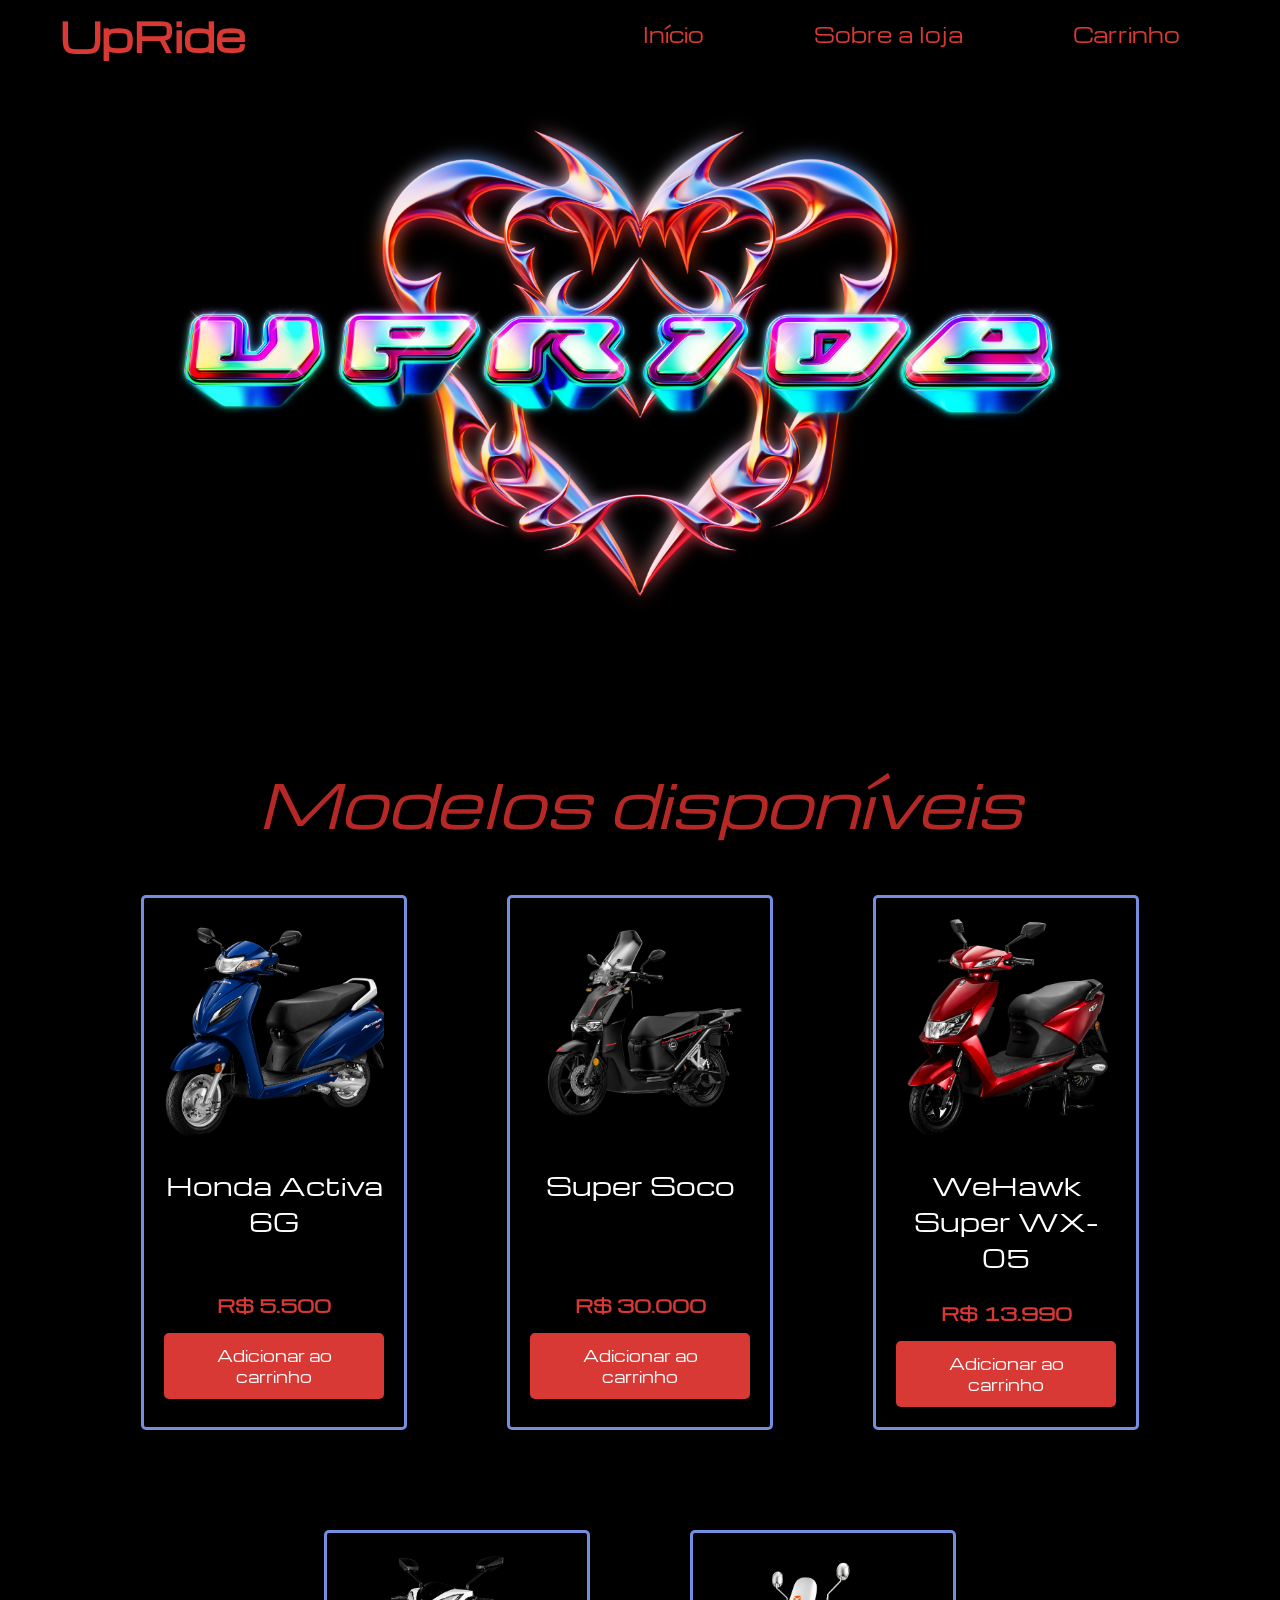
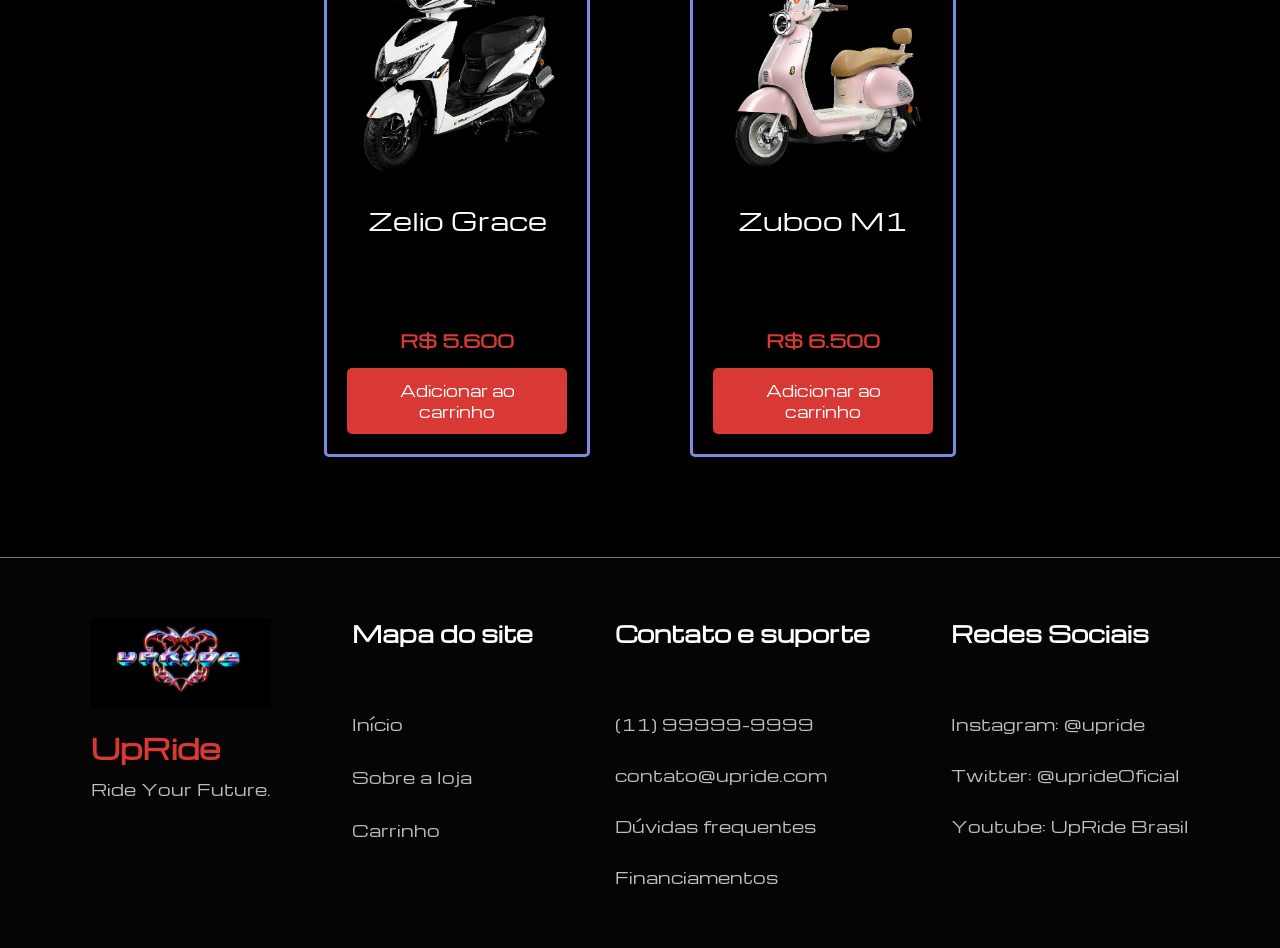
<file: index.html>
<!DOCTYPE html>
<html lang="pt-br">
<head>
    <meta charset="UTF-8">
    <meta name="viewport" content="width=device-width, initial-scale=1.0">
    <title>UpRide</title>
    <link href="https://fonts.googleapis.com/css2?family=Michroma&display=swap" rel="stylesheet">
    <link rel="stylesheet" href="./src/css/estilo.css">
</head>
<body>

    <header>
    <h1>UpRide</h1>
        <nav>
            <div class="menu">
                <a href="index.html">
                    Início
                </a>
                
                <a href="pages/sobre.html">
                    Sobre a loja
                </a>

                <a href="pages/loja.html">
                    Carrinho
                </a>
            </div>
        </nav>
    </header>

    <div class="banner">
        <img src="src/assets/img/banner.png">
    </div>

    <section>
        <h2>Modelos disponíveis</h2>

        <div class="cards">

            <div class="card">
                <img src="src/assets/img/honda-activa.png" alt="">
                <p>Honda Activa 6G</p>
                <p class="preco">R$ 5.500</p>
                <button onclick="adicionarCarrinho('Honda Activa 6G', 5500)">
                    Adicionar ao carrinho
                </button>
            </div>

            <div class="card">
                <img src="src/assets/img/super-soco.png" alt="">
                <p>Super Soco</p>
                <p class="preco">R$ 30.000</p>
                <button onclick="adicionarCarrinho('Super Soco', 30000)">
                    Adicionar ao carrinho
                </button>
            </div>

            <div class="card">
                <img src="src/assets/img/we-hawk.png" alt="">
                <p>WeHawk Super WX-05</p>
                <p class="preco">R$ 13.990</p>
                <button onclick="adicionarCarrinho('WeHawk Super WX-05', 13990)">
                    Adicionar ao carrinho
                </button>
            </div>

            <div class="card">
                <img src="src/assets/img/zelio-gracy.png" alt="">
                 <p>Zelio Grace</p>
                <p class="preco">R$ 5.600</p>
                <button onclick="adicionarCarrinho('Zelio Grace', 5600)">
                    Adicionar ao carrinho
                </button>
            </div>

            <div class="card">
                <img src="src/assets/img/zuboo-m1.png" alt="">
                 <p>Zuboo M1</p>
                <p class="preco">R$ 6.500</p>
                <button onclick="adicionarCarrinho('Zuboo M1', 6500)">
                    Adicionar ao carrinho
                </button>
            </div>

        </div>
    </section>

    <footer>
        <div class="footer-logo">
            <img src="src/assets/img/banner.png">
            <h3>UpRide</h3>
            <p>Ride Your Future.</p>
        </div>

        <div class="footer-links">
            <h4>Mapa do site</h4>

            <a href="../index.html">Início</a>
            <a href="sobre.html">Sobre a loja</a>
            <a href="loja.html">Carrinho</a>
        </div>

        <div class="footer-contato">
            <h4>Contato e suporte</h4>

            <p>(11) 99999-9999</p>
            <p>contato@upride.com</p>   
            <p>Dúvidas frequentes</p>
            <p>Financiamentos</p>
        </div>

        <div class="footer-social">
            <h4>Redes Sociais</h4>

            <p>Instagram: @upride</p>
            <p>Twitter: @uprideOficial</p>
            <p>Youtube: UpRide Brasil</p>
        </div>
    </footer>

    <script src="src/js/script.js"></script>
</body>
</html>
</file>
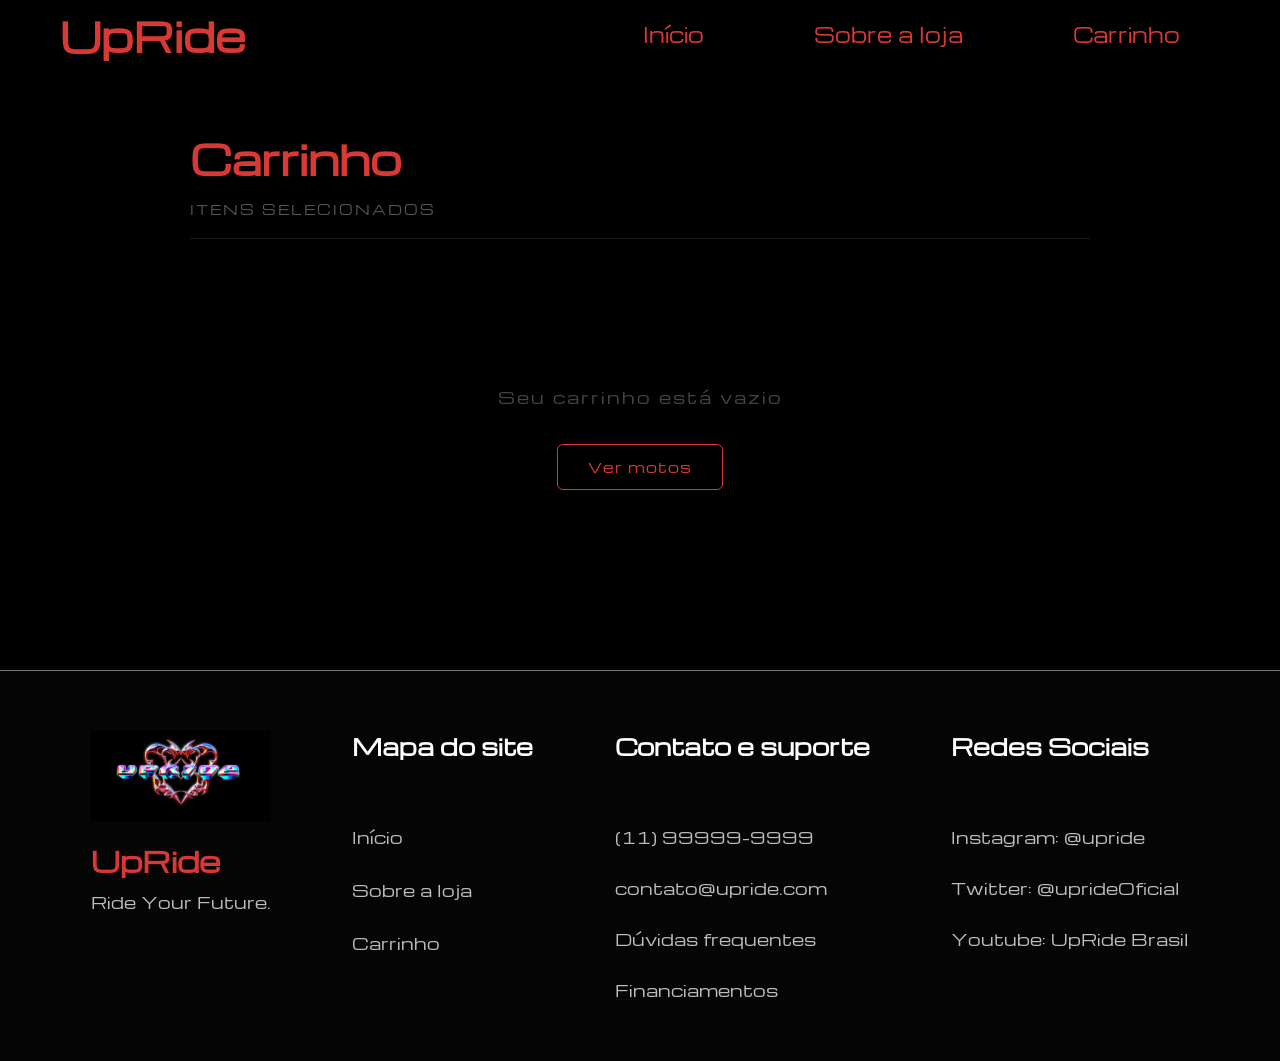
<file: pages/loja.html>
<!DOCTYPE html>
<html lang="pt-BR">
<head>
    <meta charset="UTF-8">
    <meta name="viewport" content="width=device-width, initial-scale=1.0">
    <title>Carrinho</title>
    <link href="https://fonts.googleapis.com/css2?family=Michroma&display=swap" rel="stylesheet">
    <link rel="stylesheet" href="../src/css/estilo.css">
</head>
<body>

    <header>
        <h1>UpRide</h1>
        <nav>
            <div class="menu">
                <a href="../index.html">
                    Início
                </a>

                <a href="sobre.html">
                    Sobre a loja
                </a>

                <a href="loja.html">
                    Carrinho
                </a>
            </div>
        </nav>
    </header>

    <div class="carrinho-container">
        <h1>Carrinho</h1>
        <p class="carrinho-subtitulo">Itens selecionados</p>

        <div id="lista-carrinho"></div>

        <div class="carrinho-vazio" id="carrinho-vazio">
            <p>Seu carrinho está vazio</p>
            <a href="../index.html">Ver motos</a>
        </div>

        <div class="resumo" id="resumo">
            <div class="resumo-linha">
                <span>Itens</span>
                <span id="total-itens">0</span>
            </div>
            <div class="resumo-total">
                <span>Total</span>
                <span id="total-preco">R$ 0,00</span>
            </div>
            <button class="btn-finalizar" onclick="finalizar()">FINALIZAR PEDIDO</button>
        </div>
    </div>

    <footer>
        <div class="footer-logo">
            <img src="../src/assets/img/banner.png"> 
            <h3>UpRide</h3>
            <p>Ride Your Future.</p>
        </div>

        <div class="footer-links">
            <h4>Mapa do site</h4>

            <a href="../index.html">Início</a>
            <a href="sobre.html">Sobre a loja</a>
            <a href="loja.html">Carrinho</a>
        </div>

        <div class="footer-contato">
            <h4>Contato e suporte</h4>

            <p>(11) 99999-9999</p>
            <p>contato@upride.com</p>   
            <p>Dúvidas frequentes</p>
            <p>Financiamentos</p>
        </div>

        <div class="footer-social">
            <h4>Redes Sociais</h4>

            <p>Instagram: @upride</p>
            <p>Twitter: @uprideOficial</p>
            <p>Youtube: UpRide Brasil</p>
        </div>
    </footer>

    <script src="../src/js/script.js"></script>

</body>
</html>
</file>
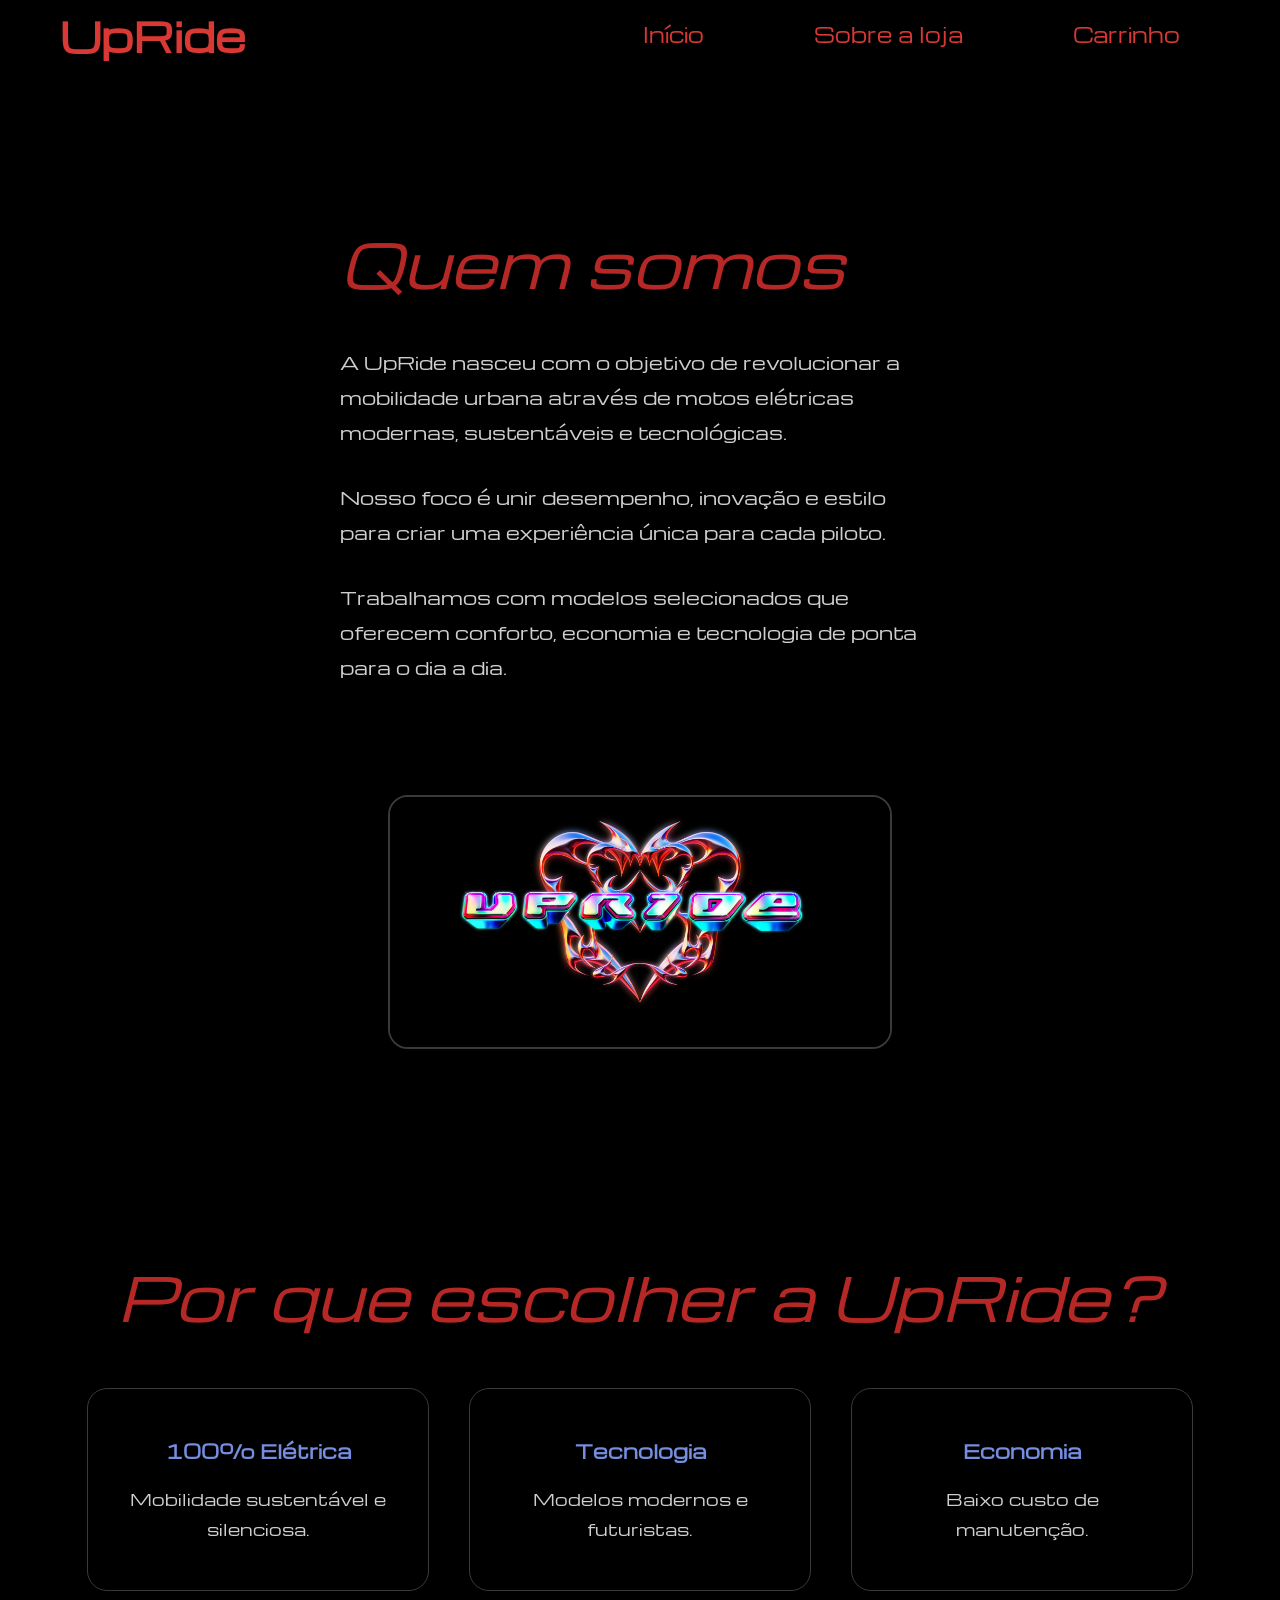
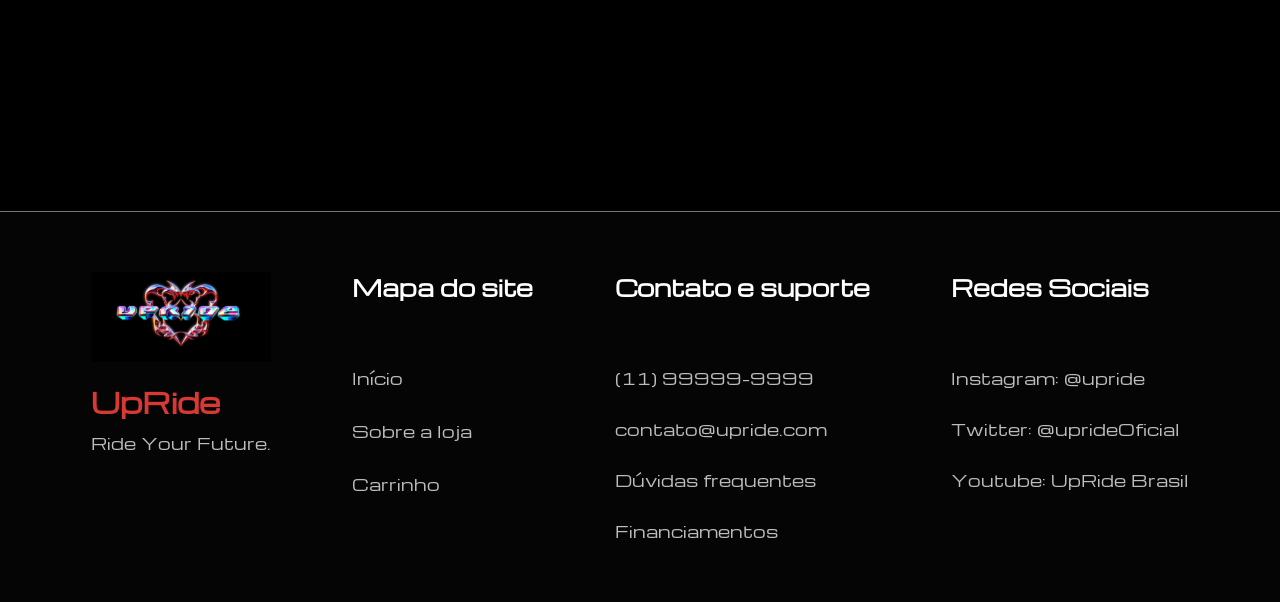
<file: pages/sobre.html>
<!DOCTYPE html>
<html lang="pt-br">

<head>

    <meta charset="UTF-8">
    <meta name="viewport" content="width=device-width, initial-scale=1.0">
    <title>Sobre a loja</title>
    <link href="https://fonts.googleapis.com/css2?family=Michroma&display=swap" rel="stylesheet">
    <link rel="stylesheet" href="../src/css/estilo.css">

</head>
<body>

    <header>
        <h1>UpRide</h1>
        <nav>
            <div class="menu">
                <a href="../index.html">
                    Início
                </a>

                <a href="sobre.html">
                    Sobre a loja
                </a>

                <a href="loja.html">
                    Carrinho
                </a>
            </div>
        </nav>
    </header>

    <section class="sobre">

        <div class="sobre-texto">
            <h2>Quem somos</h2>

            <p>
                A UpRide nasceu com o objetivo de revolucionar a mobilidade urbana
                através de motos elétricas modernas, sustentáveis e tecnológicas.
            </p>

            <p>
                Nosso foco é unir desempenho, inovação e estilo para criar uma
                experiência única para cada piloto.
            </p>

            <p>
                Trabalhamos com modelos selecionados que oferecem conforto,
                economia e tecnologia de ponta para o dia a dia.
            </p>

        </div>

        <div class="sobre-img">
            <img src="../src/assets/img/banner.png">
        </div>
    </section>

    <section class="vantagens">
        <h2>Por que escolher a UpRide?</h2>

        <div class="cards-vantagens">

            <div class="vantagem">

                <h3>100% Elétrica</h3>

                <p>
                    Mobilidade sustentável e silenciosa.
                </p>

            </div>

            <div class="vantagem">

                <h3>Tecnologia</h3>

                <p>
                    Modelos modernos e futuristas.
                </p>

            </div>

            <div class="vantagem">

                <h3>Economia</h3>

                <p>
                    Baixo custo de manutenção.
                </p>

            </div>
        </div>
    </section>

    <footer>
        <div class="footer-logo">
            <img src="../src/assets/img/banner.png"> 
            <h3>UpRide</h3>
            <p>Ride Your Future.</p>
        </div>

        <div class="footer-links">
            <h4>Mapa do site</h4>

            <a href="../index.html">Início</a>
            <a href="sobre.html">Sobre a loja</a>
            <a href="loja.html">Carrinho</a>
        </div>

        <div class="footer-contato">
            <h4>Contato e suporte</h4>

            <p>(11) 99999-9999</p>
            <p>contato@upride.com</p>   
            <p>Dúvidas frequentes</p>
            <p>Financiamentos</p>
        </div>

        <div class="footer-social">
            <h4>Redes Sociais</h4>

            <p>Instagram: @upride</p>
            <p>Twitter: @uprideOficial</p>
            <p>Youtube: UpRide Brasil</p>
        </div>
    </footer>

</body>
</html>
</file>
<file: src/css/estilo.css>
@import url('https://fonts.googleapis.com/css2?family=Michroma&display=swap');

body {
    margin: 0;
    font-family: 'Michroma', sans-serif;
    background-color: #000000;
}

header{
    display: flex;
    justify-content: space-between;
    align-items: center;
    height: 30px;
    padding: 20px 60px;
}

.menu{
    display: flex;
    gap: 30px;
    align-items: center;
}

.banner img {
    width: 100%;
    display: block;
}

a {
    color: #d83935;
    font-size: 20px;
    text-decoration: none;
    font-weight: 500;
    padding: 20px;
    margin: 0 20px;
    transition: all .2s ease-in-out;
    text-align: justify;
}

a:hover {
    color: #7d46fc;
    text-decoration: none;
    font-size: 22px;
}

a::after{
    content: "";
    display: block;
    width: 0;
    height: 2px;
    background-color: #758ee0;
    transition: 0.3s;
}

a:hover::after{

    width: 100%;
}

h1 {
    color: #d83935;
    font-size: 40px;
    text-align: left;
}

button {
    background-color: #d83935;
    color: #fff;
    border: none;
    padding: 10px 20px;
    font-size: 16px;
    cursor: pointer;
    border-radius: 20px;
    transition: all .5s ease-in-out;
}

button:hover {
    background-color: #758ee0;
    color: #fff;
}

h2{
    color: #b52825;
    text-align: center;
    font-size: 60px;
    font-style: italic;
    margin-bottom: 50px;
    font-weight: 100;
}

.cards{
    display: flex;
    justify-content: center;
    gap: 100px;
    flex-wrap: wrap;
    max-width: 1000px;
    margin: auto;

}

.card{
    background-color: #000000;
    width: 220px;
    padding: 20px;
    border-radius: 5px;
    text-align: center;
    border: 3px solid #758ee0;
}

.card img{
    width: 100%;
    height: 220px;
    object-fit: cover;
    border-radius: 5px;
}

.card p{
    color: #fff;
    font-size: 25px;
    min-height: 100px;
}

.card .preco {
    color: #d83935;
    font-size: 18px;
    font-weight: bold;
    margin: 0 0 15px 0;
    min-height: auto;
}

.card button{
    border: none;
    padding: 12px 25px;
    border-radius: 5px;
    font-size: 15px;
    cursor: pointer;
    font-family: 'Michroma', sans-serif;
}

button:focus{
    outline: 2px solid white;
}

button:active{
    transform: scale(0.95);
}

footer{
    background-color: #050505;
    display: flex;
    justify-content: space-around;
    align-items: flex-start;
    padding: 60px 50px;
    color: #bdbdbd;
    flex-wrap: wrap;
    margin-top: 100px;
    border-top: 1px solid #777;
}

.footer-logo{
    display: flex;
    flex-direction: column;
    align-items: flex-start;
}

.footer-logo img{
    width: 180px;
    margin-bottom: 20px;
}

.footer-logo h3{
    color: #d83935;
    font-size: 28px;
    margin: 0 0 10px 0;
}

.footer-logo p{
    color: #bdbdbd;
    font-size: 16px;
    margin: 0;
}

.footer-links,
.footer-contato,
.footer-social{
    display: flex;
    flex-direction: column;
    align-items: flex-start;
    gap: 28px;
}

footer h4{
    font-size: 22px;
    margin: 0 0 35px 0;
    color: #fff;
}

.footer-links a{
    width: 100%;
    text-align: left;
    margin: 0;
    padding: 0;
    color: #bdbdbd;
    text-decoration: none;
    transition: 0.3s;
    font-size: 16px;
    line-height: normal;
}

.footer-links a:hover{
    color: #d83935;
}

.footer-contato p,
.footer-social p{
    font-size: 16px;
    margin: 0;
}

.sobre{
    display: flex;
    justify-content: center;
    align-items: center;
    gap: 80px;
    padding: 100px 80px;
    flex-wrap: wrap;
}

.sobre-texto{
    max-width: 600px;
}

.sobre-texto h2{
    text-align: left;
    margin-bottom: 40px;
}

.sobre-texto p{
    color: #cfcfcf;
    line-height: 35px;
    margin-bottom: 30px;
    font-size: 18px;
}

.sobre-img img{
    width: 500px;
    border-radius: 20px;
    border: 2px solid #3a3a3a;
} 

.vantagens{
    padding: 50px 80px 120px 80px;
}

.cards-vantagens{
    display: flex;
    justify-content: center;
    gap: 40px;
    flex-wrap: wrap;
}

.vantagem{
    width: 280px;
    border: 1px solid #3a3a3a;
    border-radius: 20px;
    padding: 30px;
    text-align: center;
}

.vantagem h3{
    color: #758ee0;
    margin-bottom: 20px;
}

.vantagem p {
    color: #cfcfcf;
    line-height: 30px;
}

.carrinho-container {
    max-width: 900px;
    margin: 60px auto 100px auto;
    padding: 0 30px;
}

.carrinho-container h1 {
    color: #d83935;
    font-size: 40px;
    margin-bottom: 10px;
}

.carrinho-subtitulo {
    color: #555;
    font-size: 13px;
    margin-bottom: 50px;
    letter-spacing: 2px;
    text-transform: uppercase;
    border-bottom: 1px solid #1a1a1a;
    padding-bottom: 20px;
}

#lista-carrinho {
    display: flex;
    flex-direction: column;
    gap: 16px;
}

.item-carrinho {
    display: flex;
    align-items: center;
    justify-content: space-between;
    background-color: #0a0a0a;
    border: 1px solid #1f1f1f;
    border-left: 3px solid #d83935;
    border-radius: 8px;
    padding: 20px 28px;
    transition: border-color 0.3s;
    animation: slideIn 0.3s ease;
}

@keyframes slideIn {
    from { opacity: 0; transform: translateY(-10px); }
    to   { opacity: 1; transform: translateY(0); }
}

.item-carrinho:hover {
    border-color: #758ee0;
    border-left-color: #758ee0;
}

.item-nome {
    color: #fff;
    font-size: 17px;
    flex: 1;
}

.item-preco {
    color: #d83935;
    font-size: 17px;
    width: 160px;
    text-align: right;
}

.item-quantidade {
    display: flex;
    align-items: center;
    gap: 12px;
    width: 120px;
    justify-content: center;
}

.item-quantidade button {
    background: none;
    border: 1px solid #333;
    color: #fff;
    width: 30px;
    height: 30px;
    border-radius: 6px;
    font-size: 18px;
    cursor: pointer;
    font-family: 'Michroma', sans-serif;
    display: flex;
    align-items: center;
    justify-content: center;
    padding: 0;
    transition: all 0.2s;
    line-height: 1;
}

.item-quantidade button:hover {
    background-color: #d83935;
    border-color: #d83935;
}

.item-quantidade button:active {
    transform: scale(0.9);
}

.item-quantidade span {
    color: #fff;
    font-size: 16px;
    min-width: 20px;
    text-align: center;
}

.btn-remover {
    background: none;
    border: none;
    color: #444;
    font-size: 20px;
    cursor: pointer;
    padding: 0 0 0 20px;
    transition: color 0.2s;
    font-family: 'Michroma', sans-serif;
    line-height: 1;
}

.btn-remover:hover {
    color: #d83935;
}

.carrinho-vazio {
    text-align: center;
    padding: 80px 0;
    display: none;
    flex-direction: column;
    align-items: center;
    gap: 20px;
}

.carrinho-vazio.visivel {
    display: flex;
}

.carrinho-vazio .icone {
    font-size: 60px;
    opacity: 0.2;
}

.carrinho-vazio p {
    color: #444;
    font-size: 16px;
    letter-spacing: 2px;
}

.carrinho-vazio a {
    margin: 0;
    padding: 12px 30px;
    border: 1px solid #d83935;
    border-radius: 6px;
    font-size: 14px;
    color: #d83935;
    letter-spacing: 1px;
}

.carrinho-vazio a::after { display: none; }

.carrinho-vazio a:hover {
    background-color: #d83935;
    color: #fff;
    font-size: 14px;
}

.resumo {
    margin-top: 40px;
    background-color: #0a0a0a;
    border: 1px solid #1f1f1f;
    border-radius: 8px;
    padding: 28px 32px;
}

.resumo-linha {
    display: flex;
    justify-content: space-between;
    align-items: center;
    padding: 10px 0;
    border-bottom: 1px solid #141414;
    font-size: 14px;
    color: #888;
}

.resumo-total {
    display: flex;
    justify-content: space-between;
    align-items: center;
    padding-top: 20px;
    margin-top: 10px;
}

.resumo-total span:first-child {
    color: #fff;
    font-size: 18px;
}

.resumo-total span:last-child {
    color: #d83935;
    font-size: 26px;
}

.btn-finalizar {
    width: 100%;
    margin-top: 28px;
    background-color: #d83935;
    color: #fff;
    border: none;
    padding: 16px;
    font-size: 15px;
    cursor: pointer;
    border-radius: 8px;
    font-family: 'Michroma', sans-serif;
    letter-spacing: 2px;
    transition: all 0.3s;
}

.btn-finalizar:hover {
    background-color: #758ee0;
}

.btn-finalizar:active {
    transform: scale(0.98);
}
</file>
